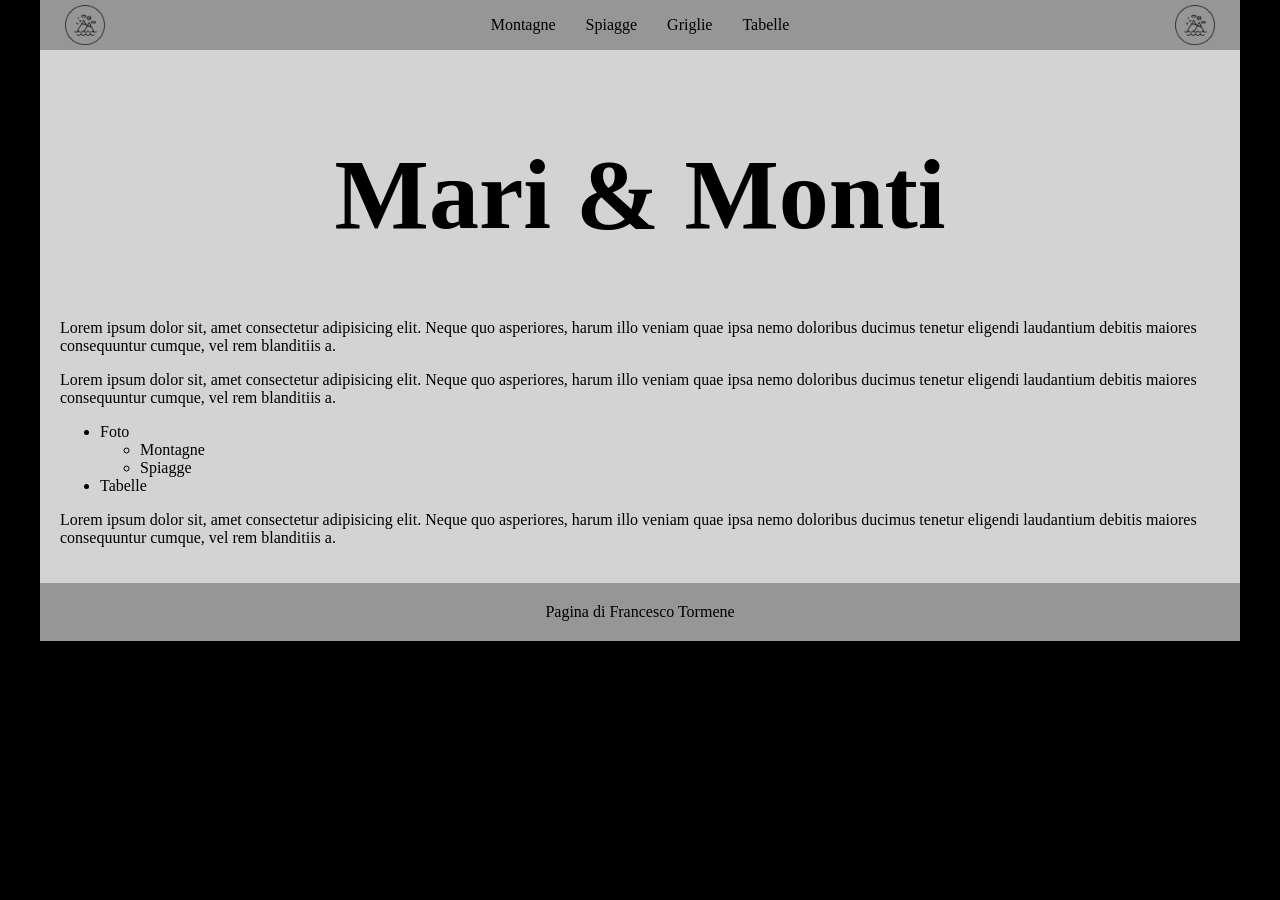
<file: index.html>
<!DOCTYPE html>
<html lang="it">
<head>
    <meta charset="UTF-8">
    <meta name="viewport" content="width=device-width, initial-scale=1.0">
    <link rel="stylesheet" href="style.css">
    <title>Preparazione Verifica - Home</title>
</head>
<body>
    <div class="contenitore-pagina">
        <header>
            <div class="icona">
                <img src="immagini/logo.png" alt="logo">
            </div>
            <nav>
                <a href="pagine/montagne.html" class="nav__bottone">Montagne</a>
                <a href="pagine/spiagge.html" class="nav__bottone">Spiagge</a>
                <a href="pagine/griglie.html" class="nav__bottone">Griglie</a>
                <a href="pagine/tabelle.html" class="nav__bottone">Tabelle</a>
            </nav>
            <div class="icona">
                <img src="immagini/logo.png" alt="logo">
            </div>
        </header>

        <div class="centro-flex">
            <main class="main--100">
                <h1 class="titolo-home">Mari & Monti</h1>
                <p>
                    Lorem ipsum dolor sit, amet consectetur adipisicing elit. Neque quo asperiores, harum illo veniam quae ipsa nemo doloribus ducimus tenetur eligendi laudantium debitis maiores consequuntur cumque, vel rem blanditiis a.
                </p>
                <p>
                    Lorem ipsum dolor sit, amet consectetur adipisicing elit. Neque quo asperiores, harum illo veniam quae ipsa nemo doloribus ducimus tenetur eligendi laudantium debitis maiores consequuntur cumque, vel rem blanditiis a.
                </p>
                <ul>
                    <li>Foto</li>
                    <ul>
                        <li>Montagne</li>
                        <li>Spiagge</li>
                    </ul>
                    <li>Tabelle</li>
                </ul>
                <p>
                    Lorem ipsum dolor sit, amet consectetur adipisicing elit. Neque quo asperiores, harum illo veniam quae ipsa nemo doloribus ducimus tenetur eligendi laudantium debitis maiores consequuntur cumque, vel rem blanditiis a.
                </p>
            </main>
        </div>

        <footer>
            <p>Pagina di Francesco Tormene</p>
        </footer>
    </div>
</body>
</html>
</file>
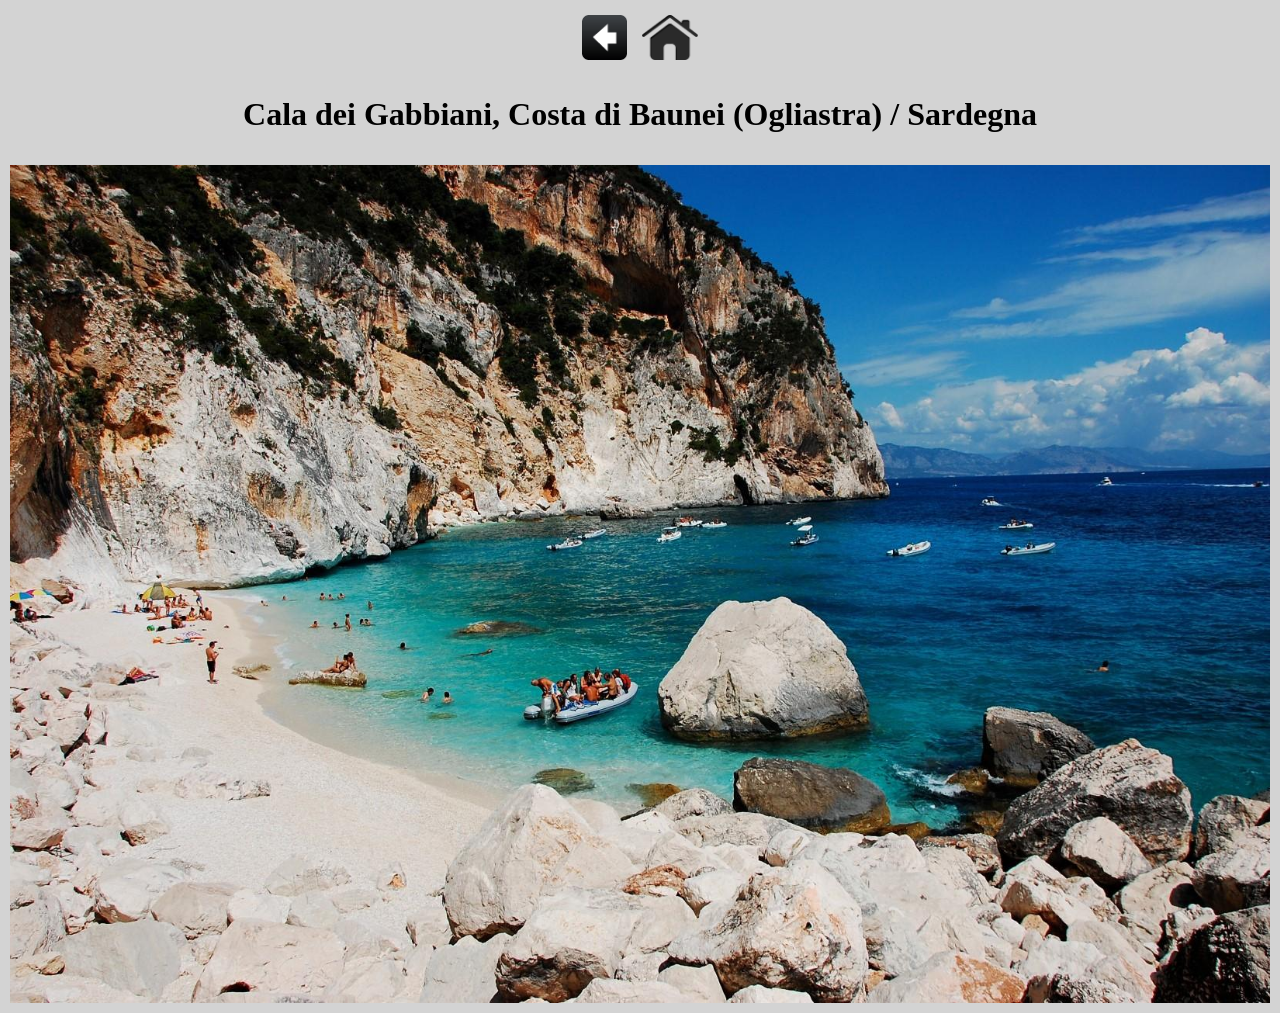
<file: pagine/cala_dei_gabbiani.html>
<!DOCTYPE html>
<html lang="en">
<head>
    <meta charset="UTF-8">
    <meta name="viewport" content="width=device-width, initial-scale=1.0">
    <link rel="stylesheet" href="../style.css">
    <title>Preparazione Verifica - Cala dei gabbiani</title>
</head>
<body>
    <div class="contenitore-pagina-immagine">
        <div class="pulsanti">
            <div class="icona">
                <a href="spiagge.html"><img src="../immagini/indietro.png" alt="indietro"></a>
            </div>
            <div class="icona">
                <a href="../index.html"><img src="../immagini/home.png" alt="logo"></a>
            </div>
        </div>
        <h1>Cala dei Gabbiani, Costa di Baunei (Ogliastra) / Sardegna</h1>
        <div class="immagine">
            <img src="../immagini/cala_dei_gabbiani.jpg" alt="Cala dei Gabbiani">
        </div>
    </div>
</body>
</html>
</file>
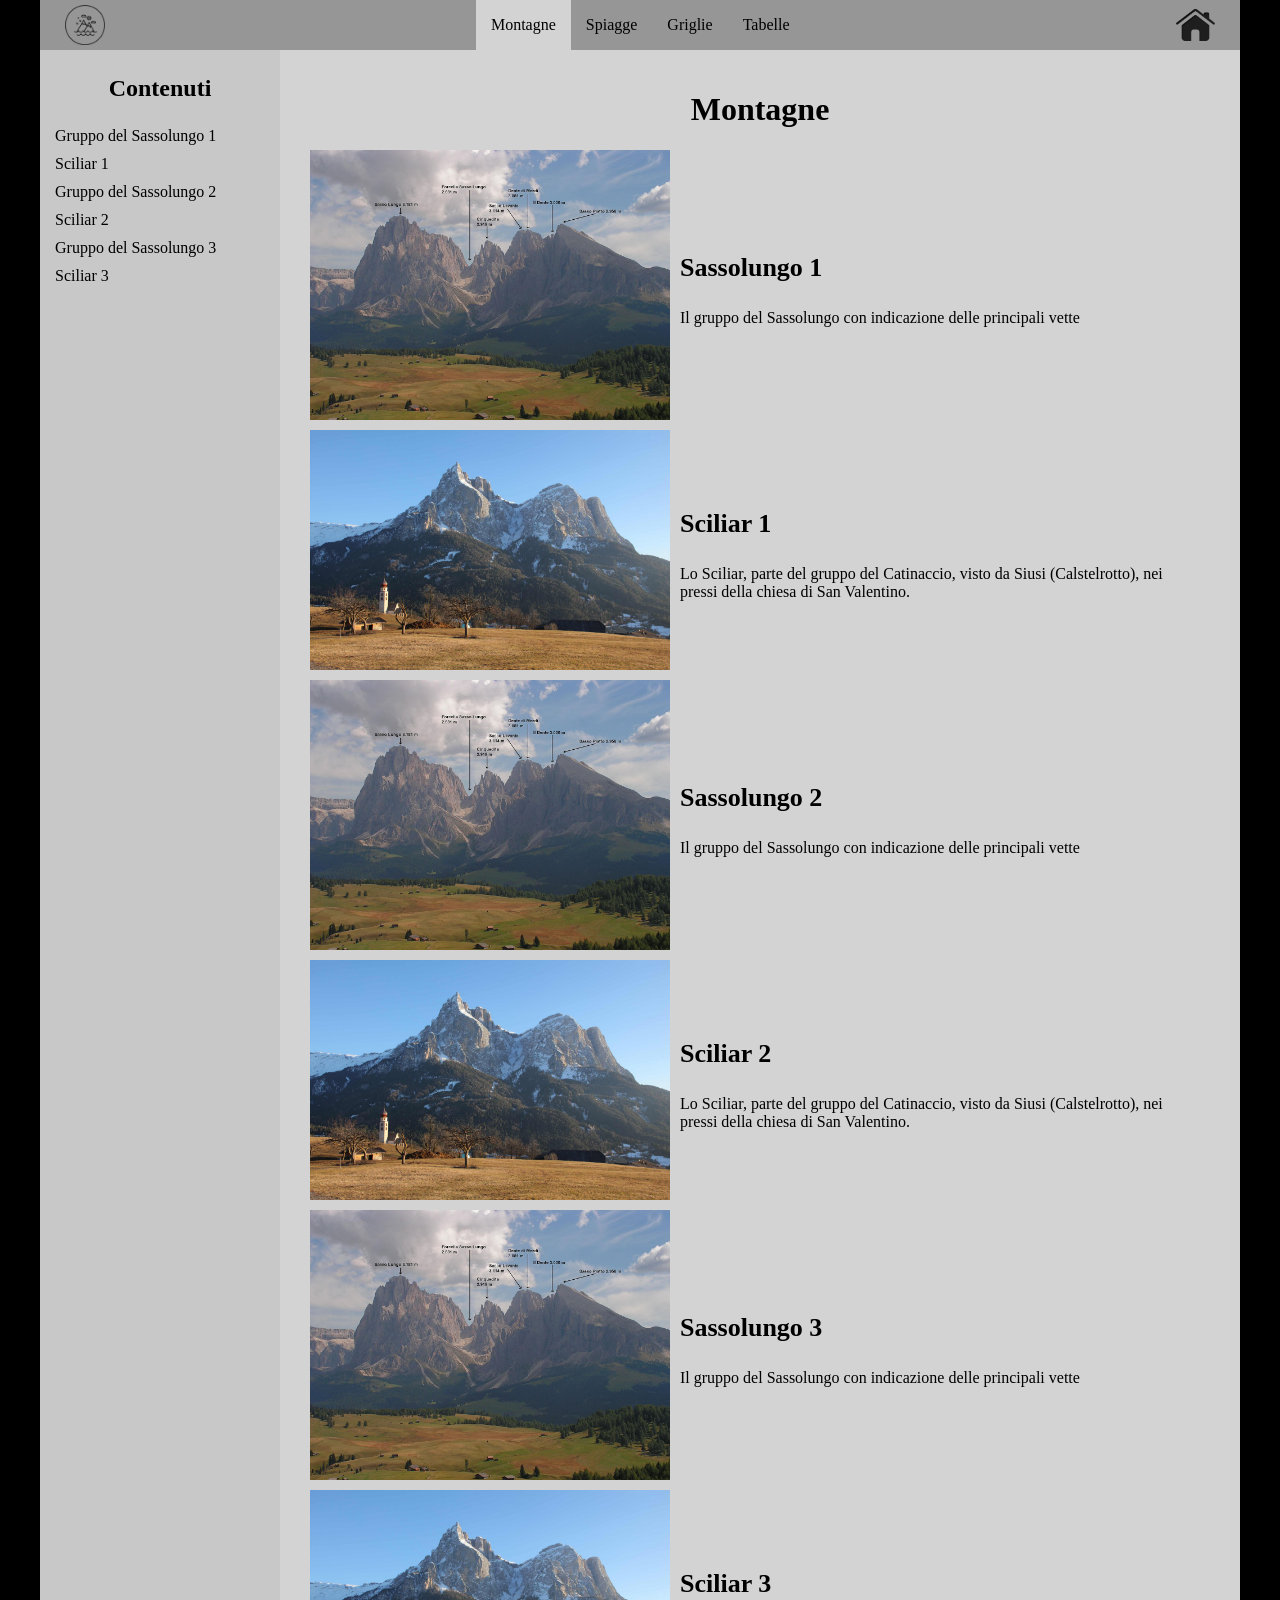
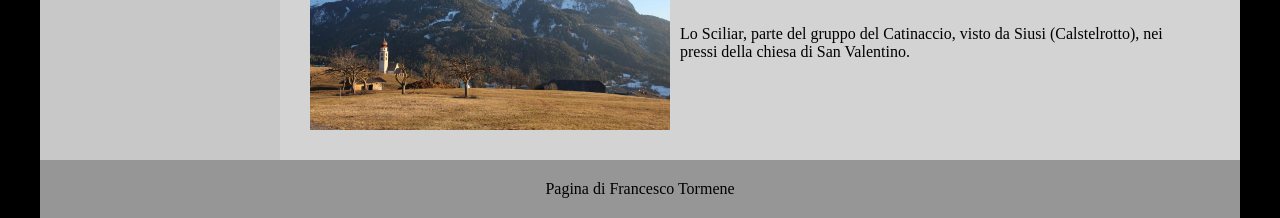
<file: pagine/montagne.html>
<!DOCTYPE html>
<html lang="it">
<head>
    <meta charset="UTF-8">
    <meta name="viewport" content="width=device-width, initial-scale=1.0">
    <link rel="stylesheet" href="../style.css">
    <title>Preparazione Verifica - Montagne</title>
</head>
<body>
    <div class="contenitore-pagina">
        <header>
            <div class="icona">
                <img src="../immagini/logo.png" alt="logo">
            </div>
            <nav>
                <a href="#" class="nav__bottone nav__bottone--active">Montagne</a>
                <a href="spiagge.html" class="nav__bottone">Spiagge</a>
                <a href="griglie.html" class="nav__bottone">Griglie</a>
                <a href="tabelle.html" class="nav__bottone">Tabelle</a>
            </nav>
            <div class="icona icona--80">
                <a href="../index.html"><img src="../immagini/home.png" alt="logo"></a>
            </div>
        </header>

        <div class="centro-flex">
            <div class="sidenav">
                <h2>Contenuti</h2>
                <ul>
                    <li><a href="#sassolungo1">Gruppo del Sassolungo 1</a></li>
                    <li><a href="#sciliar1">Sciliar 1</a></li>
                    <li><a href="#sassolungo2">Gruppo del Sassolungo 2</a></li>
                    <li><a href="#sciliar2">Sciliar 2</a></li>
                    <li><a href="#sassolungo3">Gruppo del Sassolungo 3</a></li>
                    <li><a href="#sciliar3">Sciliar 3</a></li>
                    <!-- <li><a href="https://it.wikipedia.org/wiki/Massiccio_dello_Sciliar#Suddivisione">wikipedia sciliar suddivisione</a></li> -->
                </ul>
            </div>
            <main>
                <h1>Montagne</h1>
                <div class="card" id="sassolungo1">
                    <div class="card__sx">
                        <a href="sassolungo.html">
                            <img src="../immagini/sassolungo.jpg" alt="sassolungo">
                        </a>
                    </div>
                    <div class="card__dx">
                        <div class="card__dx__txt">
                            <h3>Sassolungo 1</h3>
                            <p>Il gruppo del Sassolungo con indicazione delle principali vette</p>
                        </div>
                    </div>
                </div>

                <div class="card" id="sciliar1">
                    <div class="card__sx">
                        <a href="sciliar.html">
                            <img src="../immagini/sciliar_da_san_valentino_siusi.jpg" alt="sciliar">
                        </a>
                    </div>
                    <div class="card__dx">
                        <div class="card__dx__txt">
                            <h3>Sciliar 1</h3>
                            <p>Lo Sciliar, parte del gruppo del Catinaccio, visto da Siusi (Calstelrotto), nei pressi della chiesa di San Valentino.</p>
                        </div>
                    </div>
                </div>

                <div class="card" id="sassolungo2">
                    <div class="card__sx">
                        <a href="sassolungo.html">
                            <img src="../immagini/sassolungo.jpg" alt="sassolungo">
                        </a>
                    </div>
                    <div class="card__dx">
                        <div class="card__dx__txt">
                            <h3>Sassolungo 2</h3>
                            <p>Il gruppo del Sassolungo con indicazione delle principali vette</p>
                        </div>
                    </div>
                </div>

                <div class="card" id="sciliar2">
                    <div class="card__sx">
                        <a href="sciliar.html">
                            <img src="../immagini/sciliar_da_san_valentino_siusi.jpg" alt="sciliar">
                        </a>
                    </div>
                    <div class="card__dx">
                        <div class="card__dx__txt">
                            <h3>Sciliar 2</h3>
                            <p>Lo Sciliar, parte del gruppo del Catinaccio, visto da Siusi (Calstelrotto), nei pressi della chiesa di San Valentino.</p>
                        </div>
                    </div>
                </div>

                <div class="card" id="sassolungo3">
                    <div class="card__sx">
                        <a href="sassolungo.html">
                            <img src="../immagini/sassolungo.jpg" alt="sassolungo">
                        </a>
                    </div>
                    <div class="card__dx">
                        <div class="card__dx__txt">
                            <h3>Sassolungo 3</h3>
                            <p>Il gruppo del Sassolungo con indicazione delle principali vette</p>
                        </div>
                    </div>
                </div>

                <div class="card" id="sciliar3">
                    <div class="card__sx">
                        <a href="sciliar.html">
                            <img src="../immagini/sciliar_da_san_valentino_siusi.jpg" alt="sciliar">
                        </a>
                    </div>
                    <div class="card__dx">
                        <div class="card__dx__txt">
                            <h3>Sciliar 3</h3>
                            <p>Lo Sciliar, parte del gruppo del Catinaccio, visto da Siusi (Calstelrotto), nei pressi della chiesa di San Valentino.</p>
                        </div>
                    </div>
                </div>
            </main>
        </div>

        <footer>
            <p>Pagina di Francesco Tormene</p>
        </footer>
    </div>
</body>
</html>
</file>
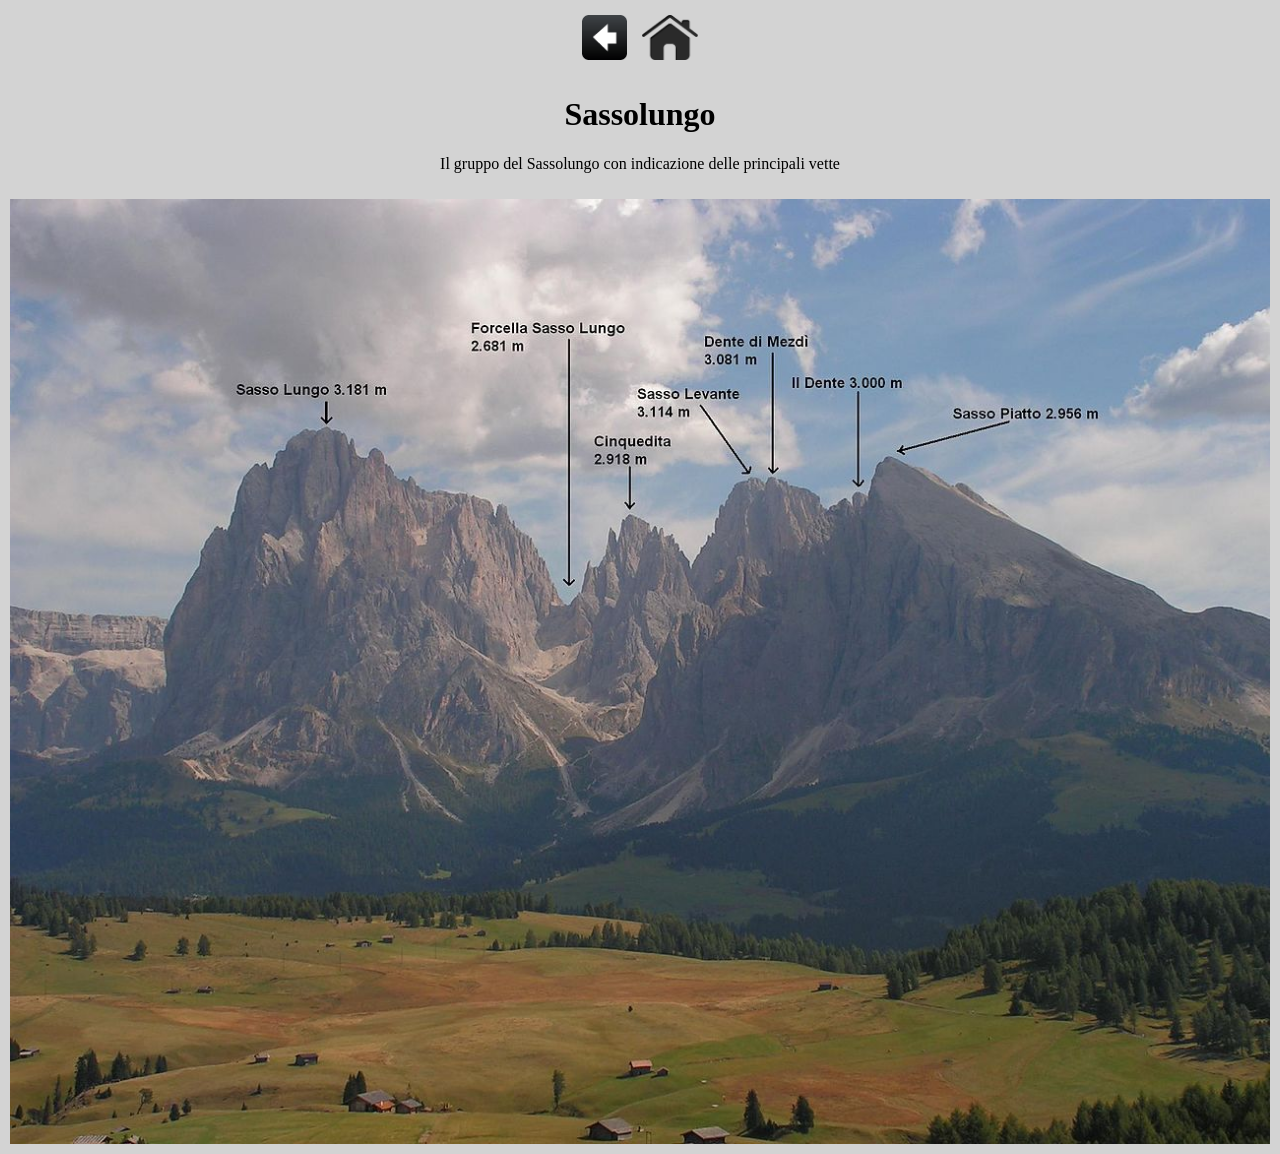
<file: pagine/sassolungo.html>
<!DOCTYPE html>
<html lang="en">
<head>
    <meta charset="UTF-8">
    <meta name="viewport" content="width=device-width, initial-scale=1.0">
    <link rel="stylesheet" href="../style.css">
    <title>Preparazione Verifica - Sassolungo</title>
</head>
<body>
    <div class="contenitore-pagina-immagine">
        <div class="pulsanti">
            <div class="icona">
                <a href="montagne.html"><img src="../immagini/indietro.png" alt="indietro"></a>
            </div>
            <div class="icona">
                <a href="../index.html"><img src="../immagini/home.png" alt="logo"></a>
            </div>
        </div>
        <h1>Sassolungo</h1>
        <p>Il gruppo del Sassolungo con indicazione delle principali vette</p>
        <div class="immagine">
            <img src="../immagini/sassolungo.jpg" alt="sassolungo">
        </div>
    </div>
</body>
</html>
</file>
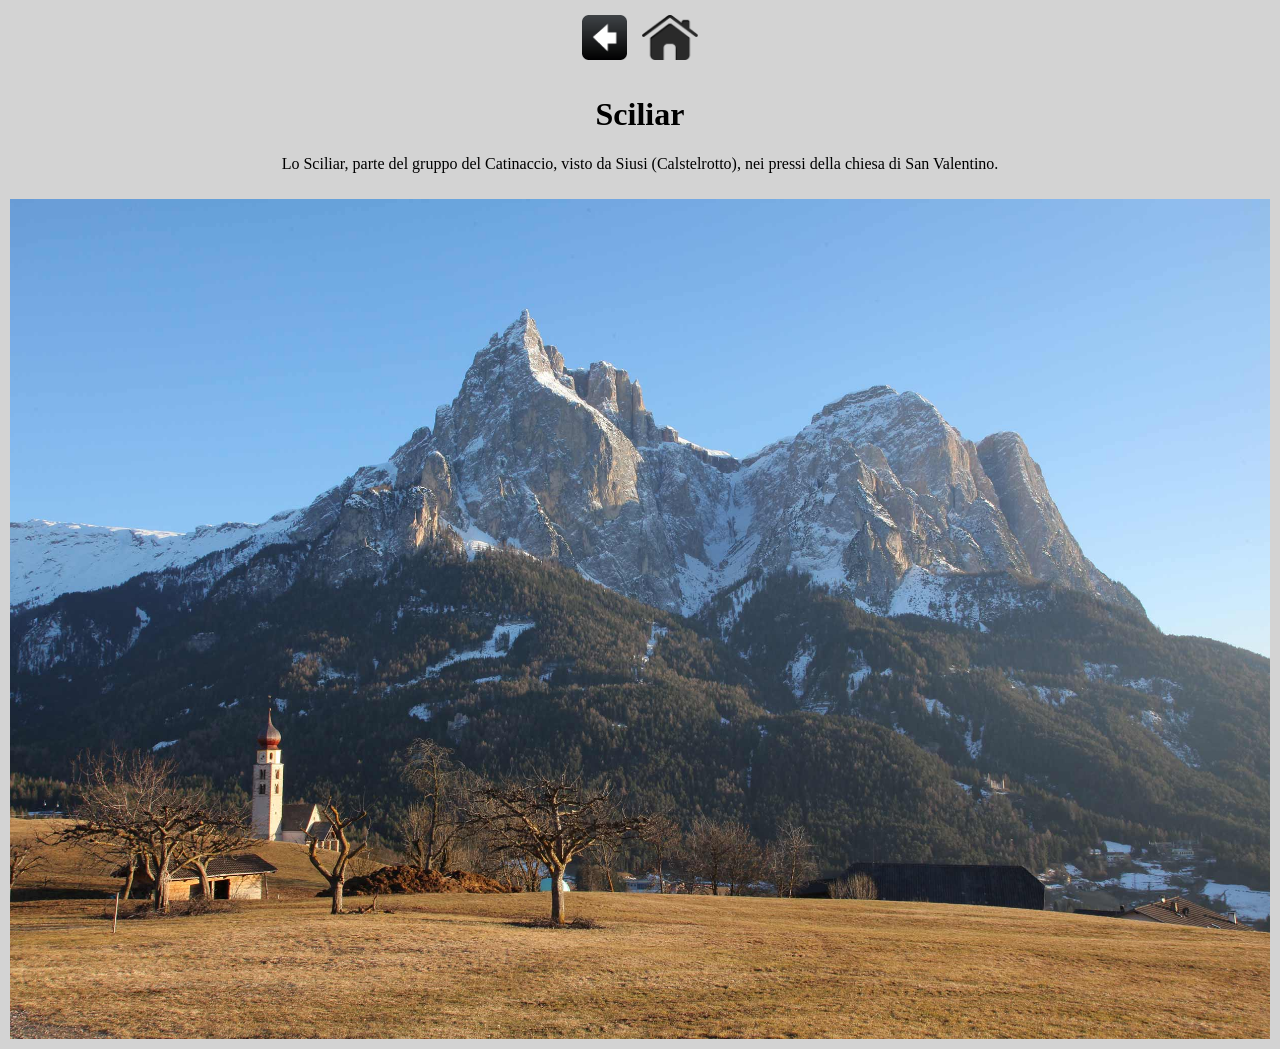
<file: pagine/sciliar.html>
<!DOCTYPE html>
<html lang="en">
<head>
    <meta charset="UTF-8">
    <meta name="viewport" content="width=device-width, initial-scale=1.0">
    <link rel="stylesheet" href="../style.css">
    <title>Preparazione Verifica - Sciliar</title>
</head>
<body>
    <div class="contenitore-pagina-immagine">
        <div class="pulsanti">
            <div class="icona">
                <a href="montagne.html"><img src="../immagini/indietro.png" alt="indietro"></a>
            </div>
            <div class="icona">
                <a href="../index.html"><img src="../immagini/home.png" alt="logo"></a>
            </div>
        </div>
        <h1>Sciliar</h1>
        <p>Lo Sciliar, parte del gruppo del Catinaccio, visto da Siusi (Calstelrotto), nei pressi della chiesa di San Valentino.</p>
        <div class="immagine">
            <img src="../immagini/sciliar_da_san_valentino_siusi.jpg" alt="sciliar">
        </div>
    </div>
</body>
</html>
</file>
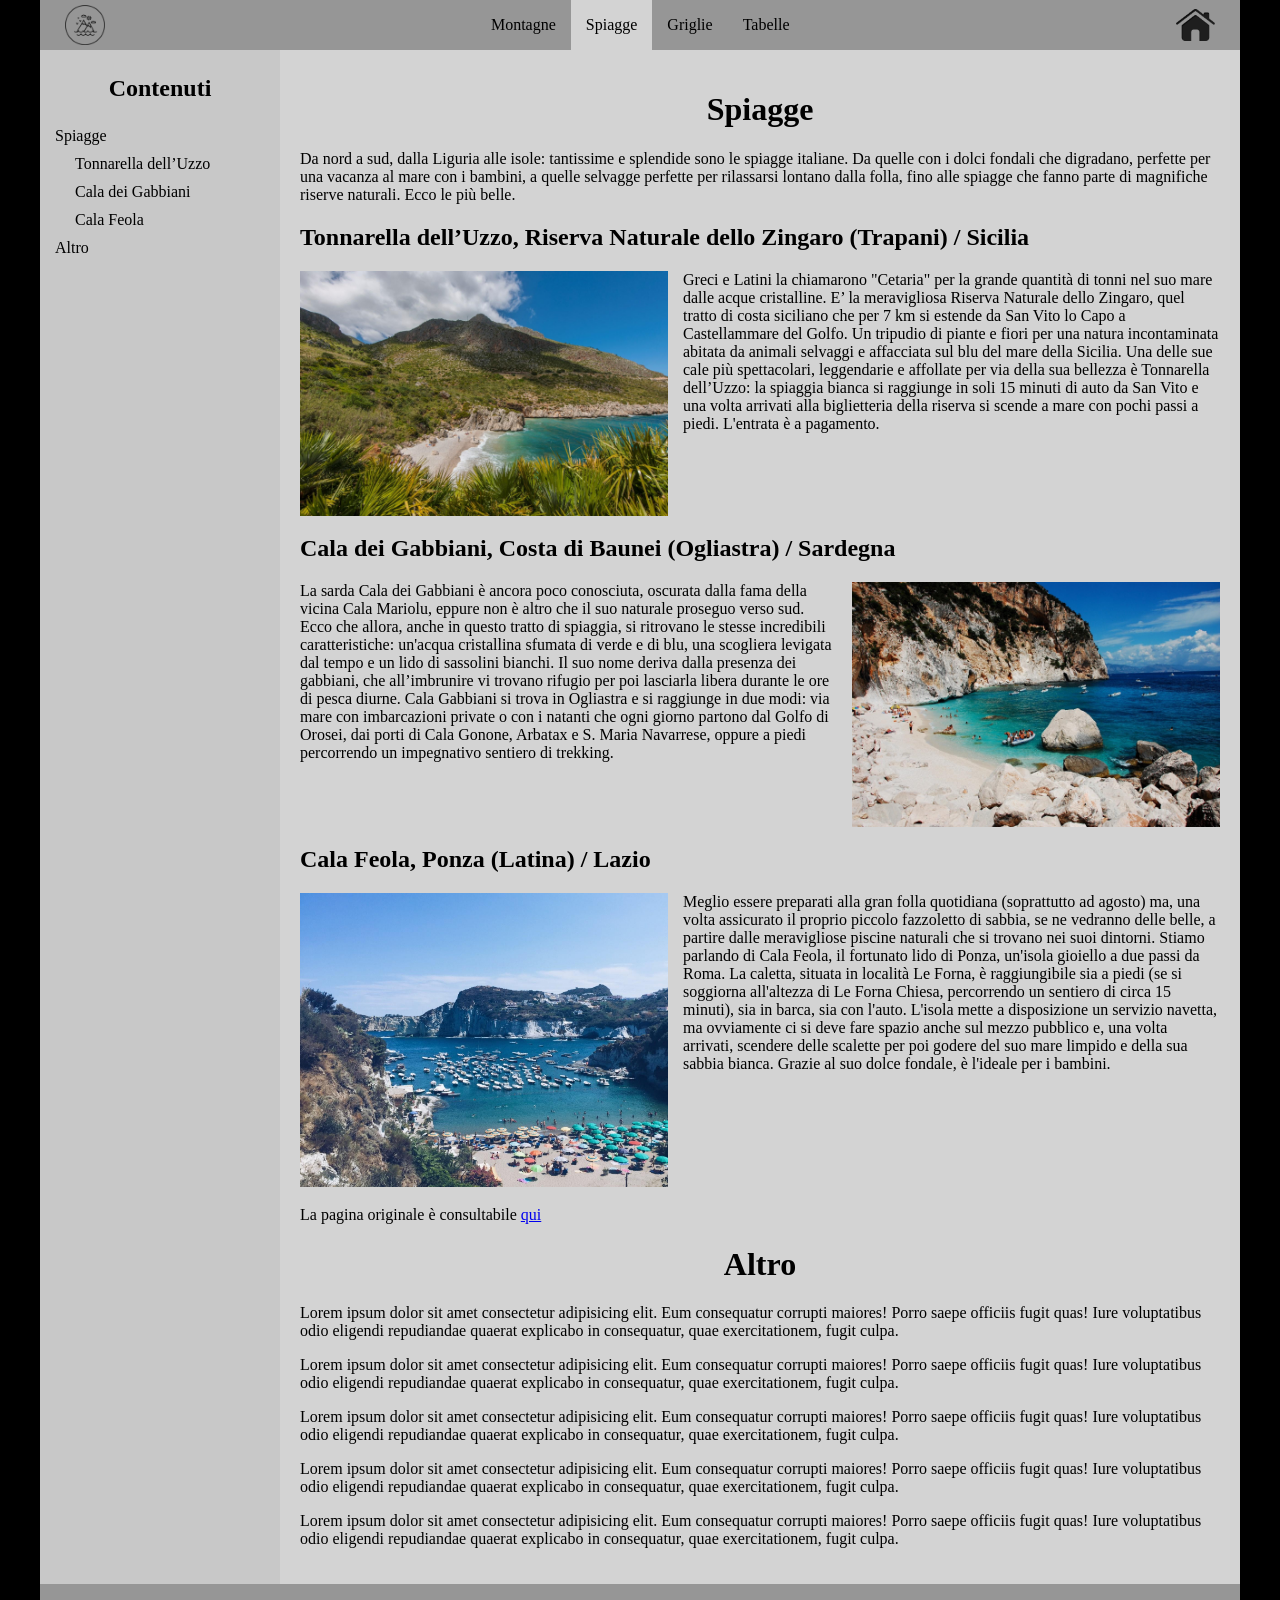
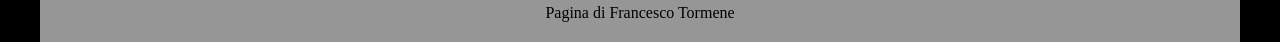
<file: pagine/spiagge.html>
<!DOCTYPE html>
<html lang="it">
<head>
    <meta charset="UTF-8">
    <meta name="viewport" content="width=device-width, initial-scale=1.0">
    <link rel="stylesheet" href="../style.css">
    <title>Preparazione Verifica - Spiagge</title>
</head>
<body>
    <div class="contenitore-pagina">
        <header>
            <div class="icona">
                <img src="../immagini/logo.png" alt="logo">
            </div>
            <nav>
                <a href="montagne.html" class="nav__bottone">Montagne</a>
                <a href="#" class="nav__bottone nav__bottone--active">Spiagge</a>
                <a href="griglie.html" class="nav__bottone">Griglie</a>
                <a href="tabelle.html" class="nav__bottone">Tabelle</a>
            </nav>
            <div class="icona icona--80">
                <a href="../index.html"><img src="../immagini/home.png" alt="logo"></a>
            </div>
        </header>

        <div class="centro-flex">
            <div class="sidenav">
                <h2>Contenuti</h2>
                <ul>
                    <li><a href="">Spiagge</a></li>
                    <ul class="liv2">
                        <li><a href="#tonnarella">Tonnarella dell’Uzzo</a></li>
                        <li><a href="#gabbiani">Cala dei Gabbiani</a></li>
                        <li><a href="#feola">Cala Feola</a></li>
                    </ul>
                    <li><a href="">Altro</a></li>
                </ul>
            </div>
            <main>
                <h1>Spiagge</h1>
                <p>
                    Da nord a sud, dalla Liguria alle isole: tantissime e splendide sono le spiagge italiane. Da quelle con i dolci fondali che digradano, perfette per una vacanza al mare con i bambini, a quelle selvagge perfette per rilassarsi lontano dalla folla, fino alle spiagge che fanno parte di magnifiche riserve naturali. Ecco le più belle.
                </p>
                <h2 id="tonnarella">
                    Tonnarella dell’Uzzo, Riserva Naturale dello Zingaro (Trapani) / Sicilia
                </h2>
                <div class="img-container float-left">
                    <a href="tonnarella.html">
                        <img src="../immagini/tonnarella.jpg" alt="">
                    </a>
                </div>
                <p>
                    Greci e Latini la chiamarono "Cetaria" per la grande quantità di tonni nel suo mare dalle acque cristalline. E’ la meravigliosa Riserva Naturale dello Zingaro, quel tratto di costa siciliano che per 7 km si estende da San Vito lo Capo a Castellammare del Golfo. Un tripudio di piante e fiori per una natura incontaminata abitata da animali selvaggi e affacciata sul blu del mare della Sicilia. Una delle sue cale più spettacolari, leggendarie e affollate per via della sua bellezza è Tonnarella dell’Uzzo: la spiaggia bianca si raggiunge in soli 15 minuti di auto da San Vito e una volta arrivati alla biglietteria della riserva si scende a mare con pochi passi a piedi. L'entrata è a pagamento.
                </p>
                
                <h2 id="gabbiani">
                    Cala dei Gabbiani, Costa di Baunei (Ogliastra) / Sardegna
                </h2>
                <div class="img-container float-right">
                    <a href="cala_dei_gabbiani.html">
                        <img src="../immagini/cala_dei_gabbiani.jpg" alt="">
                    </a>
                </div>

                <p>
                    La sarda Cala dei Gabbiani è ancora poco conosciuta, oscurata dalla fama della vicina Cala Mariolu, eppure non è altro che il suo naturale proseguo verso sud. Ecco che allora, anche in questo tratto di spiaggia, si ritrovano le stesse incredibili caratteristiche: un'acqua cristallina sfumata di verde e di blu, una scogliera levigata dal tempo e un lido di sassolini bianchi. Il suo nome deriva dalla presenza dei gabbiani, che all’imbrunire vi trovano rifugio per poi lasciarla libera durante le ore di pesca diurne. Cala Gabbiani si trova in Ogliastra e si raggiunge in due modi: via mare con imbarcazioni private o con i natanti che ogni giorno partono dal Golfo di Orosei, dai porti di Cala Gonone, Arbatax e S. Maria Navarrese, oppure a piedi percorrendo un impegnativo sentiero di trekking.
                </p>

                <h2 id="feola">
                    Cala Feola, Ponza (Latina) / Lazio
                </h2>
                <div class="img-container float-left">
                    <a href="cala_feola.html">
                        <img src="../immagini/cala_feola.JPG" alt="">
                    </a>
                </div>
                <p>
                    Meglio essere preparati alla gran folla quotidiana (soprattutto ad agosto) ma, una volta assicurato il proprio piccolo fazzoletto di sabbia, se ne vedranno delle belle, a partire dalle meravigliose piscine naturali che si trovano nei suoi dintorni. Stiamo parlando di Cala Feola, il fortunato lido di Ponza, un'isola gioiello a due passi da Roma. La caletta, situata in località Le Forna, è raggiungibile sia a piedi (se si soggiorna all'altezza di Le Forna Chiesa, percorrendo un sentiero di circa 15 minuti), sia in barca, sia con l'auto. L'isola mette a disposizione un servizio navetta, ma ovviamente ci si deve fare spazio anche sul mezzo pubblico e, una volta arrivati, scendere delle scalette per poi godere del suo mare limpido e della sua sabbia bianca. Grazie al suo dolce fondale, è l'ideale per i bambini.
                </p>
                <p style="clear: both;">
                    La pagina originale è consultabile <a href="http://www.tgcom24.mediaset.it/viaggi/mare/le-15-spiagge-piu-belle-d-italia_3088285-201702a.shtml">qui</a>
                </p>

                <h1>Altro</h1>
                <p>Lorem ipsum dolor sit amet consectetur adipisicing elit. Eum consequatur corrupti maiores! Porro saepe officiis fugit quas! Iure voluptatibus odio eligendi repudiandae quaerat explicabo in consequatur, quae exercitationem, fugit culpa.</p>
                <p>Lorem ipsum dolor sit amet consectetur adipisicing elit. Eum consequatur corrupti maiores! Porro saepe officiis fugit quas! Iure voluptatibus odio eligendi repudiandae quaerat explicabo in consequatur, quae exercitationem, fugit culpa.</p>
                <p>Lorem ipsum dolor sit amet consectetur adipisicing elit. Eum consequatur corrupti maiores! Porro saepe officiis fugit quas! Iure voluptatibus odio eligendi repudiandae quaerat explicabo in consequatur, quae exercitationem, fugit culpa.</p>
                <p>Lorem ipsum dolor sit amet consectetur adipisicing elit. Eum consequatur corrupti maiores! Porro saepe officiis fugit quas! Iure voluptatibus odio eligendi repudiandae quaerat explicabo in consequatur, quae exercitationem, fugit culpa.</p>
                <p>Lorem ipsum dolor sit amet consectetur adipisicing elit. Eum consequatur corrupti maiores! Porro saepe officiis fugit quas! Iure voluptatibus odio eligendi repudiandae quaerat explicabo in consequatur, quae exercitationem, fugit culpa.</p>
            </main>
        </div>

        <footer>
            <p>Pagina di Francesco Tormene</p>
        </footer>
    </div>
</body>
</html>
</file>
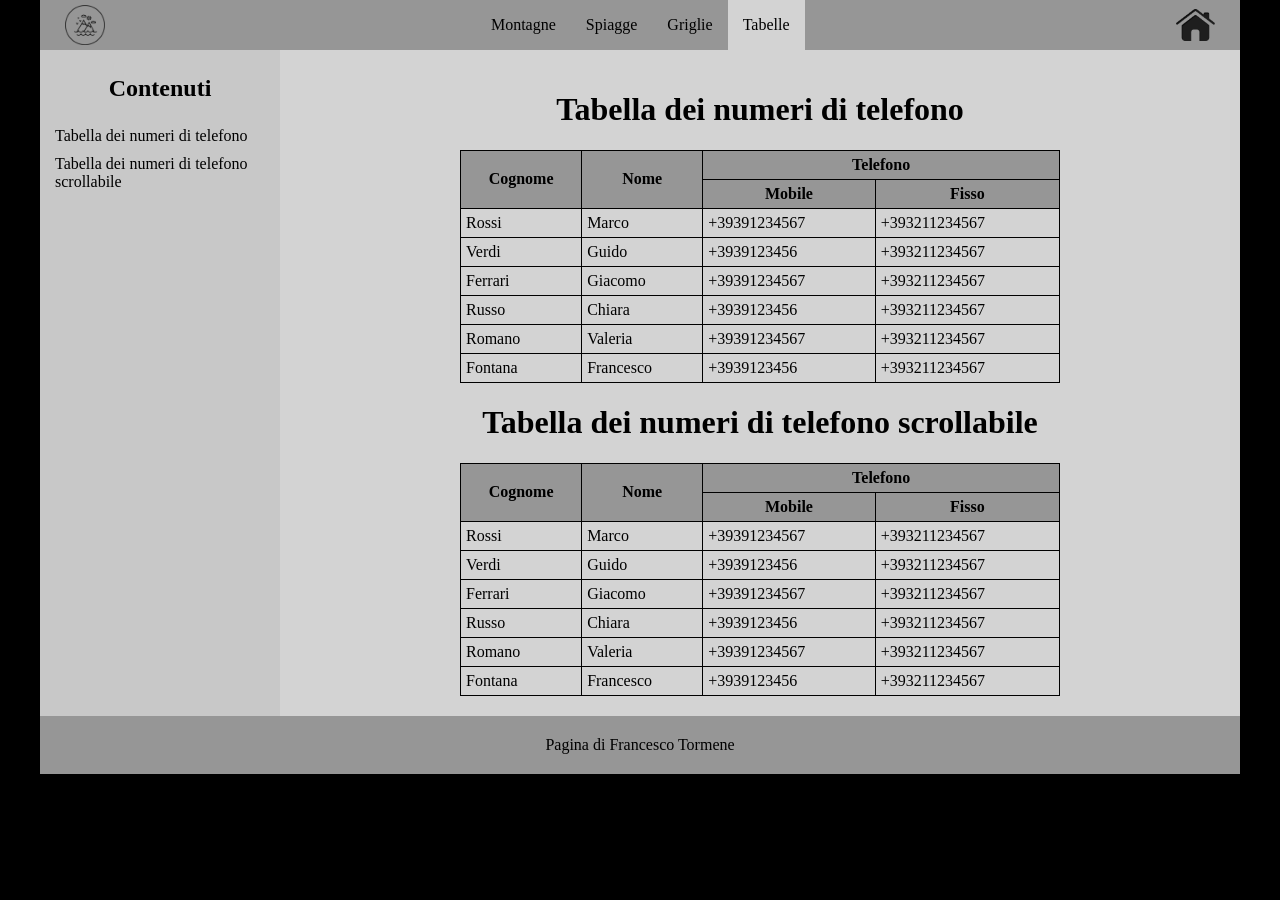
<file: pagine/tabelle.html>
<!DOCTYPE html>
<html lang="it">
<head>
    <meta charset="UTF-8">
    <meta name="viewport" content="width=device-width, initial-scale=1.0">
    <link rel="stylesheet" href="../style.css">
    <title>Preparazione Verifica - Tabelle</title>
</head>
<body>
    <div class="contenitore-pagina">
        <header>
            <div class="icona">
                <img src="../immagini/logo.png" alt="logo">
            </div>
            <nav>
                <a href="montagne.html" class="nav__bottone">Montagne</a>
                <a href="spiagge.html" class="nav__bottone">Spiagge</a>
                <a href="griglie.html" class="nav__bottone">Griglie</a>
                <a href="#" class="nav__bottone nav__bottone--active">Tabelle</a>
            </nav>
            <div class="icona icona--80">
                <a href="../index.html"><img src="../immagini/home.png" alt="logo"></a>
            </div>
        </header>

        <div class="centro-flex">
            <div class="sidenav">
                <h2>Contenuti</h2>
                <ul>
                    <li><a href="#tabella-numeri">Tabella dei numeri di telefono</a></li>
                    <li><a href="#tabella-numeri-scrollabile">Tabella dei numeri di telefono scrollabile</a></li>
                </ul>
            </div>
            <main>
                <h1 id="tabella-numeri">Tabella dei numeri di telefono</h1>
                
                <table class="mytab">
					<tr>
						<th rowspan="2">Cognome</th>
						<th rowspan="2">Nome</th>
						<th colspan="2">Telefono</th>
					</tr>
					<tr>
						<th>Mobile</th>
						<th>Fisso</th>
					</tr>
					<tr>
						<td>Rossi</td>
						<td>Marco</td>
						<td>+39391234567</td>
						<td>+393211234567</td>
					</tr>
					<tr>
						<td>Verdi</td>
						<td>Guido</td>
						<td>+3939123456</td>
						<td>+393211234567</td>
					</tr>
					<tr>
						<td>Ferrari</td>
						<td>Giacomo</td>
						<td>+39391234567</td>
						<td>+393211234567</td>
					</tr>
					<tr>
						<td>Russo</td>
						<td>Chiara</td>
						<td>+3939123456</td>
						<td>+393211234567</td>
					</tr>
					<tr>
						<td>Romano</td>
						<td>Valeria</td>
						<td>+39391234567</td>
						<td>+393211234567</td>
					</tr>
					<tr>
						<td>Fontana</td>
						<td>Francesco</td>
						<td>+3939123456</td>
						<td>+393211234567</td>
					</tr>
					
				</table>


                <h1>Tabella dei numeri di telefono scrollabile</h1>
                
                <div class="contenitore-tabella-scrollabile" id="tabella-numeri-scrollabile">
                    <table class="mytab">
                        <tr>
                            <th rowspan="2">Cognome</th>
                            <th rowspan="2">Nome</th>
                            <th colspan="2">Telefono</th>
                        </tr>
                        <tr>
                            <th>Mobile</th>
                            <th>Fisso</th>
                        </tr>
                        <tr>
                            <td>Rossi</td>
                            <td>Marco</td>
                            <td>+39391234567</td>
                            <td>+393211234567</td>
                        </tr>
                        <tr>
                            <td>Verdi</td>
                            <td>Guido</td>
                            <td>+3939123456</td>
                            <td>+393211234567</td>
                        </tr>
                        <tr>
                            <td>Ferrari</td>
                            <td>Giacomo</td>
                            <td>+39391234567</td>
                            <td>+393211234567</td>
                        </tr>
                        <tr>
                            <td>Russo</td>
                            <td>Chiara</td>
                            <td>+3939123456</td>
                            <td>+393211234567</td>
                        </tr>
                        <tr>
                            <td>Romano</td>
                            <td>Valeria</td>
                            <td>+39391234567</td>
                            <td>+393211234567</td>
                        </tr>
                        <tr>
                            <td>Fontana</td>
                            <td>Francesco</td>
                            <td>+3939123456</td>
                            <td>+393211234567</td>
                        </tr>
                        
                    </table>
                </div>
            </main>
        </div>

        <footer>
            <p>Pagina di Francesco Tormene</p>
        </footer>
    </div>
</body>
</html>
</file>
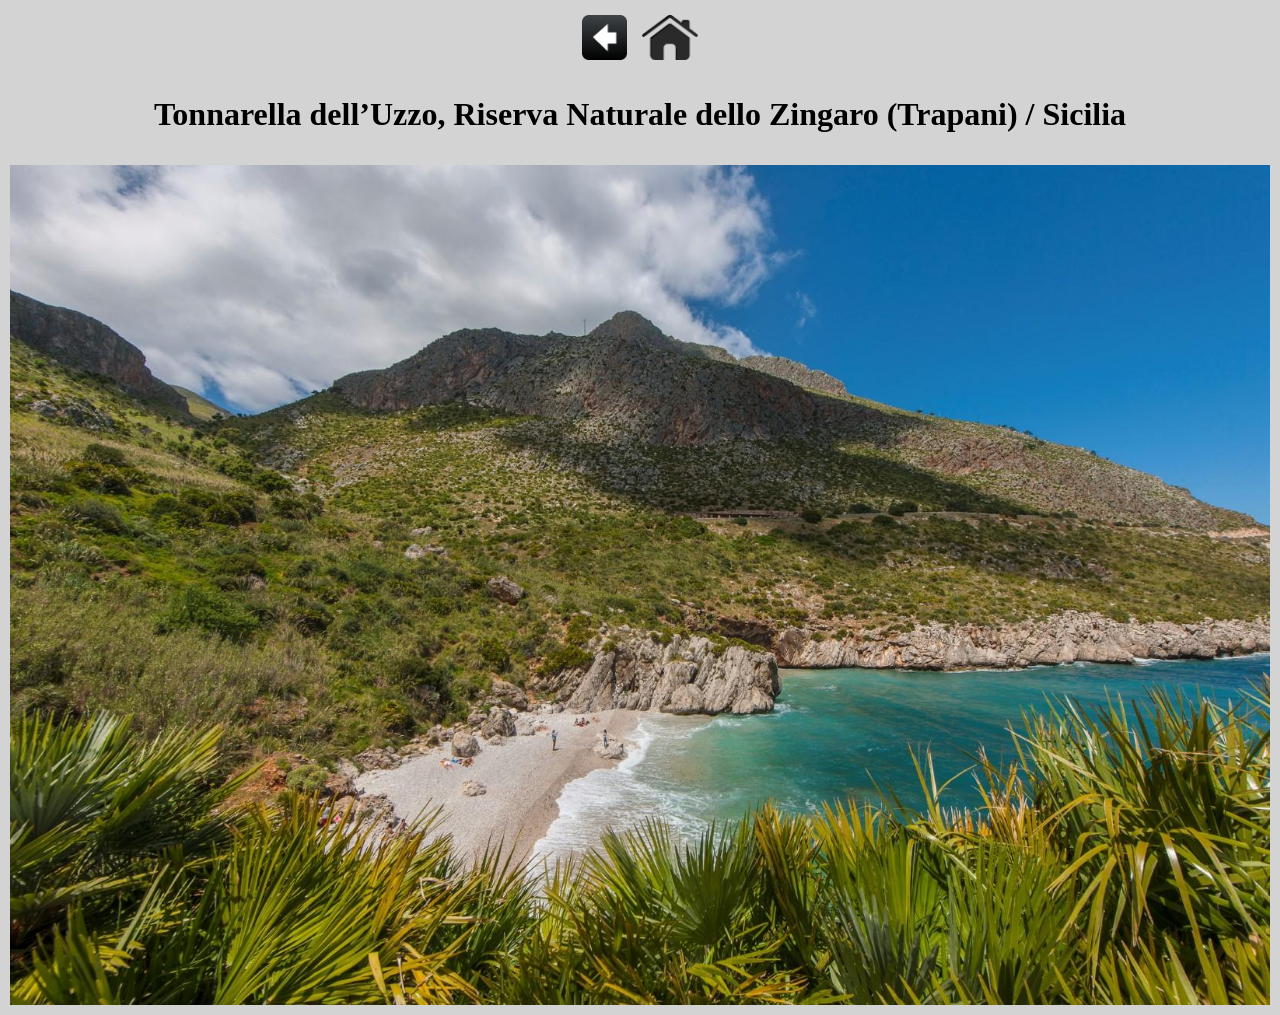
<file: pagine/tonnarella.html>
<!DOCTYPE html>
<html lang="en">
<head>
    <meta charset="UTF-8">
    <meta name="viewport" content="width=device-width, initial-scale=1.0">
    <link rel="stylesheet" href="../style.css">
    <title>Preparazione Verifica - Tonnarella dell'Uzzo</title>
</head>
<body>
    <div class="contenitore-pagina-immagine">
        <div class="pulsanti">
            <div class="icona">
                <a href="spiagge.html"><img src="../immagini/indietro.png" alt="indietro"></a>
            </div>
            <div class="icona">
                <a href="../index.html"><img src="../immagini/home.png" alt="logo"></a>
            </div>
        </div>
        <h1>Tonnarella dell’Uzzo, Riserva Naturale dello Zingaro (Trapani) / Sicilia</h1>
        <div class="immagine">
            <img src="../immagini/tonnarella.jpg" alt="Tonnarella dell'Uzzo">
        </div>
    </div>
</body>
</html>
</file>
<file: style.css>
/* GENERALE E LAYOUT */

* {
    box-sizing: border-box;
}

html, body {
    height: 100%;
}

body {
    background-color: black;
    margin: 0;
}

.contenitore-pagina {
    background-color: lightgray;
    max-width: 1200px;
    margin: auto;
    /* border: 2px solid white; */
    z-index: 0;
}

.centro-flex {
    display: flex;
    align-items: stretch;
    width: 100%;
    /* border: 2px solid blue; */
}



/* HEADER */

header {
    background-color: rgb(150,150,150);
    /* border: 2px solid red; */
    display: flex;
    justify-content: space-between;
    padding: 0 20px;
    position: relative;
    height: 50px;
}

nav {
    display: flex;
    height: 100%;
}

.nav__bottone {
    display: flex;
    align-items: center;
    height: 100%;
    padding: 0 15px;
    text-decoration: none;
    color: black;
}

.nav__bottone:hover, .nav__bottone--active {
    background-color: lightgray;
}

.icona {
    display: flex;
    align-items: center;
    /* width: 50px; */
    height: 100%;
    padding: 5px;
}

.icona img {
    display: block;
    /* width: 100%; */
    height: 100%;
}

.icona a {
    display: block;
    display: flex;
    align-items: center;
    width: 100%;
    height: 100%;
}

.icona--80 img {
    height: 80%;
}



/* SIDENAV */

.sidenav {
    background-color: rgb(200, 200, 200);
    /* border: 2px solid red; */
    width: 20%;
    padding: 5px;
}
.sidenav h2 {
    text-align: center;
}

.sidenav ul {
    list-style-type: none;
    padding: 0;
}

.sidenav a {
    display: block;
    padding: 5px 10px;
    text-decoration: none;
    color: black;
}
.sidenav a:hover {
    background-color: rgb(150,150,150);
}

/* metodo 1 col combinator figlio diretto */
/* .sidenav ul > ul {
    padding-left: 20px;
} */

/* metodo 2 con la classe */
.liv2 {
    padding-left: 20px !important;
}


/* MAIN  */

main {
    background-color: lightgray;
    /* border: 2px solid red; */
    width: 80%;
    padding: 20px;
}
.main--100 {
    width: 100%;
}

h1{
    text-align: center;
}

h1, h2 {
    clear: both;
}



/* CARDS */

.card {
    display: flex;
    /* border: 2px solid red; */
    margin: 10px;
}

.card__sx {
    width: 40%;
    font-size: 0px;
}

.card__sx img {
    width: 100%;
    height: auto;
}

.card__dx {
    display: flex;
    width: 60%;
    padding: 10px;
    align-items: center;
}

.card__dx__txt h3{
    font-size: 26px;
}

@media (max-width: 768px) {
    .card {
        flex-direction: column;
        margin-bottom: 20px;
    }
    .card__dx {
        width: 100%;
    }
    .card__sx {
        width: 100%;
    }
    .card__dx__txt h3 {
        /* font-size: 20px; */
        margin-top: 5px;
    }
}



/* GRIGLIA */

.griglia {
    display: flex;
    flex-wrap: wrap;
    gap: 10px;
}

.quad {
    border: 1px solid darkgray;
    border-radius: 2px;
    width: calc(33.333% - 10px);
    padding: 5px;
}

.quad__img {
    width: 100%;
}

.quad__img img {
    width: 100%;
    height: auto;
}

@media (max-width: 900px) {
    .quad {
        width: calc(50% - 10px);
    }
}

@media (max-width: 600px) {
    .quad {
        width: 100%;
    }
}


/* FOOTER */

footer {
    background-color: rgb(150,150,150);
    /* border: 2px solid red; */
    text-align: center;
    padding: 20px;
}
footer p {
    margin: 0;
}



/* IMMAGINI FLOTTATE */

.img-container {
    width: 40%;
}

.img-container img {
    width: 100%;
    height: auto;
    margin-bottom: 15px;
}

@media (max-width: 768px) {
    .img-container {
        width: 100%;
    }
}

.float-left {
    float: left;
    margin-right: 15px;
}

.float-left {
    float: left;
    margin-right: 15px;
}

.float-right {
    float: right;
    margin-left: 15px;
}



/* TABELLA */

.mytab {
    margin: auto;
    border-collapse: collapse;
    width: 600px;
}

.mytab th, .mytab td {
    border: 1px solid black;
    padding: 5px;
    text-align: left;
}

.mytab th {
    background-color: rgb(150,150,150);
    text-align: center;
}

.contenitore-tabella-scrollabile {
    overflow-x: auto;
}



/* PAGINA IMMAGINE */

.contenitore-pagina-immagine {
    background-color: lightgray;
    min-height: 100%;
    text-align: center;
}

.pulsanti {
    display: flex;
    justify-content: center;
    padding: 10px;
    gap: 5px;
    height: 75px;
}

.immagine {
    width: 100%;
    font-size: 0px;
    padding: 10px;
    overflow: hidden;
}

.immagine img {
    display: block;
    width: 100%;
}



/* COMPONENTI VARIE */

.titolo-home {
    font-size: 100px;
    text-align: center;
}





/* MEDIA QUERY DEL LAYOUT */

@media (max-width: 768px) {
    main {
        width: 100%;
    }
    .sidenav {
        display: none;
    }
    .titolo-home {
        font-size: 50px;
    }
}
</file>
